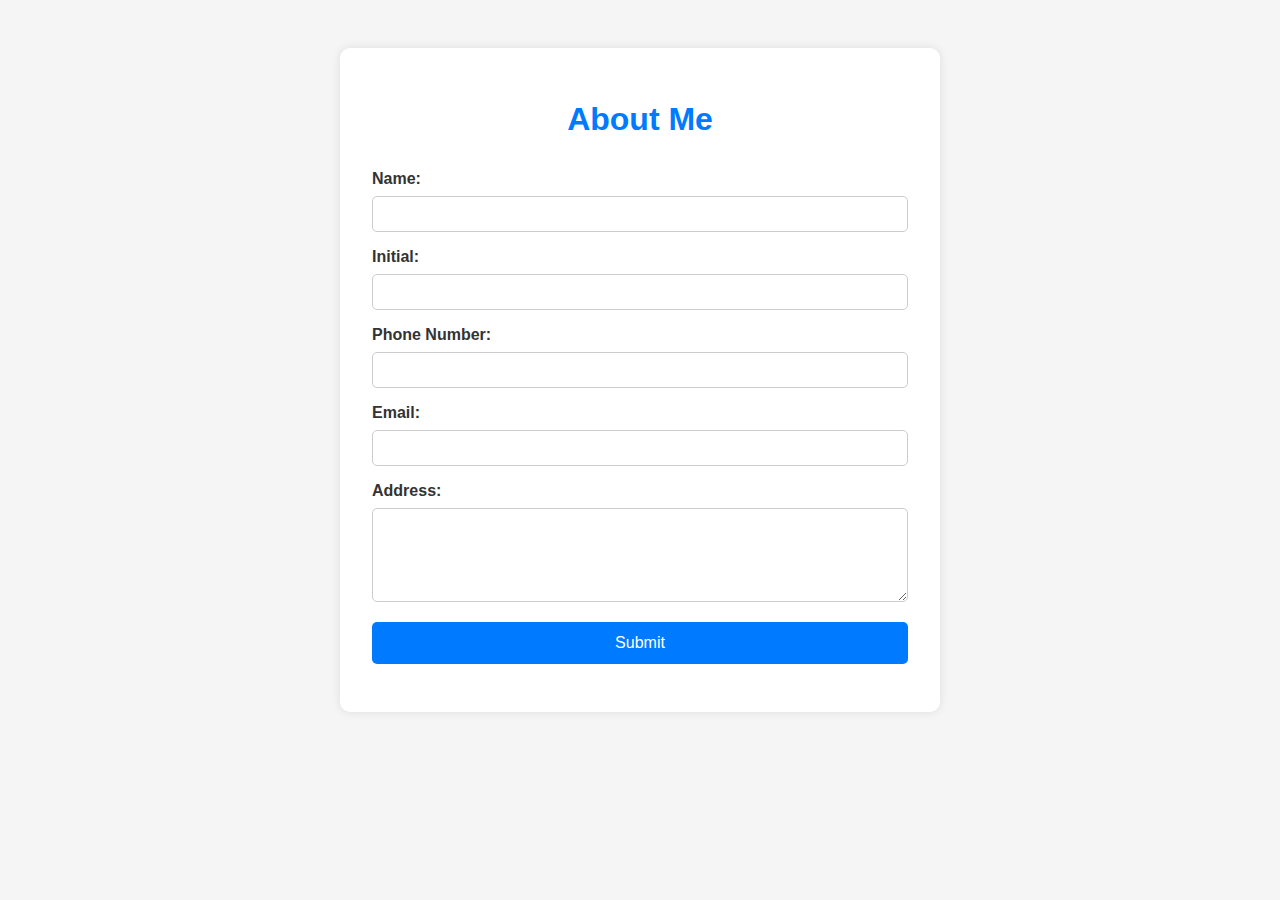
<file: about-me-style.html>
<!DOCTYPE html>
<html lang="en">

<head>
    <meta charset="UTF-8">
    <meta name="viewport" content="width=device-width, initial-scale=1.0">
    <title>About Me - Form</title>
    <link rel="stylesheet" href="about-me-style.css">
</head>

<body>
    <section class="about-me-section">
        <h1>About Me</h1>
        <form class="about-me-form">
            <div class="form-group">
                <label for="full-name">Name:</label>
                <input type="text" id="full-name" name="full-name" required>
            </div>

            <div class="form-group">
                <label for="initial">Initial:</label>
                <input type="text" id="initial" name="initial">
            </div>

            <div class="form-group">
                <label for="phone">Phone Number:</label>
                <input type="tel" id="phone" name="phone" pattern="[0-9]{10}" required>
            </div>

            <div class="form-group">
                <label for="email">Email:</label>
                <input type="email" id="email" name="email" required>
            </div>

            <div class="form-group">
                <label for="address">Address:</label>
                <textarea id="address" name="address" rows="4" required></textarea>
            </div>

            <div class="form-group">
                <button type="submit">Submit</button>
            </div>
        </form>
    </section>
</body>

</html>
</file>
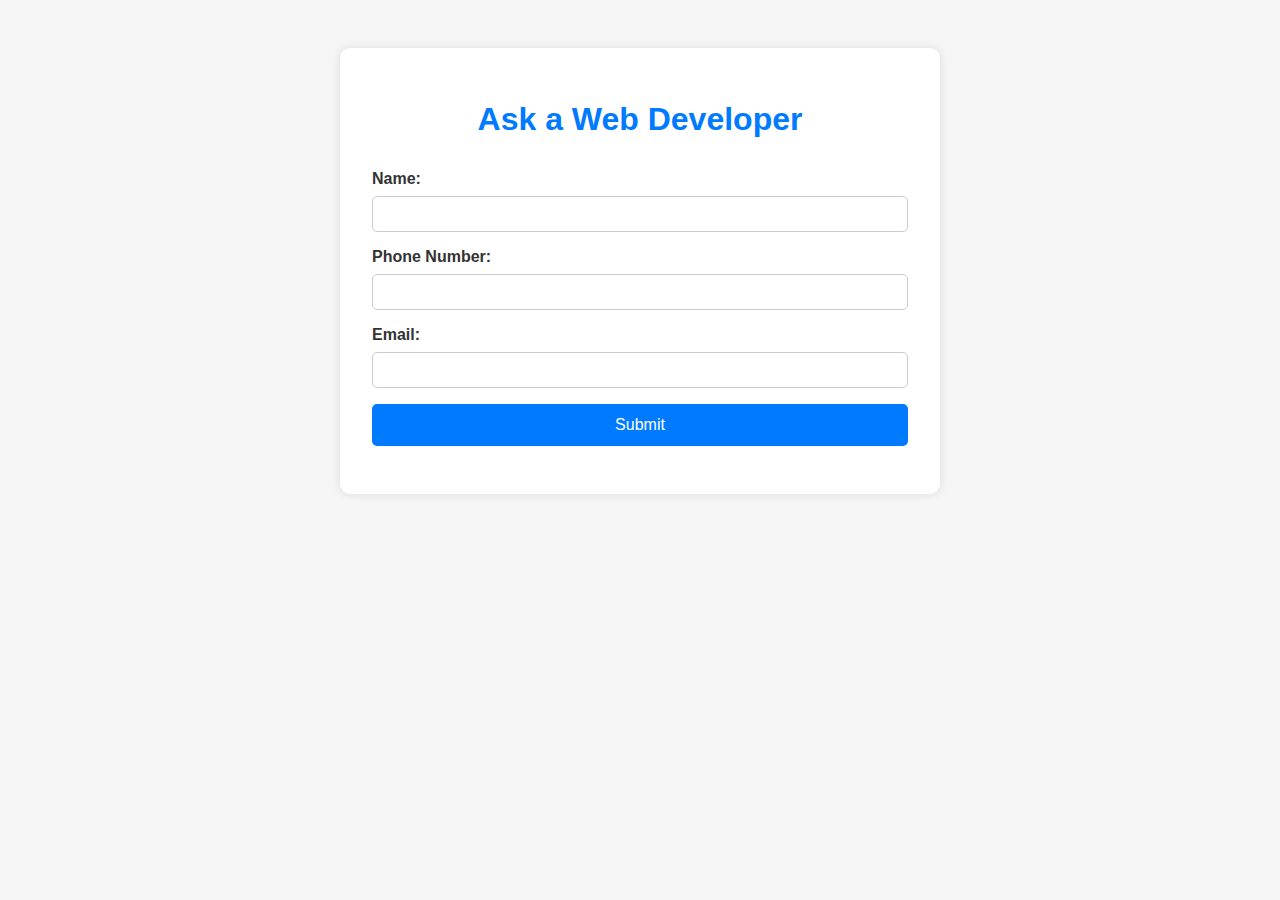
<file: developer-form-style.html>
<!DOCTYPE html>
<html lang="en">

<head>
    <meta charset="UTF-8">
    <meta name="viewport" content="width=device-width, initial-scale=1.0">
    <title>Ask a Web Developer</title>
    <link rel="stylesheet" href="developer-form-style.css">
</head>

<body>
    <section class="ask-doubts-section">
        <h1>Ask a Web Developer</h1>
        <form class="ask-doubts-form">
            <div class="form-group">
                <label for="name">Name:</label>
                <input type="text" id="name" name="name" required>
            </div>

            <div class="form-group">
                <label for="phone">Phone Number:</label>
                <input type="tel" id="phone" name="phone" pattern="[0-9]{10}" required>
            </div>

            <div class="form-group">
                <label for="email">Email:</label>
                <input type="email" id="email" name="email" required>
            </div>

            <div class="form-group">
                <button type="submit">Submit</button>
            </div>
        </form>
    </section>
</body>

</html>
</file>
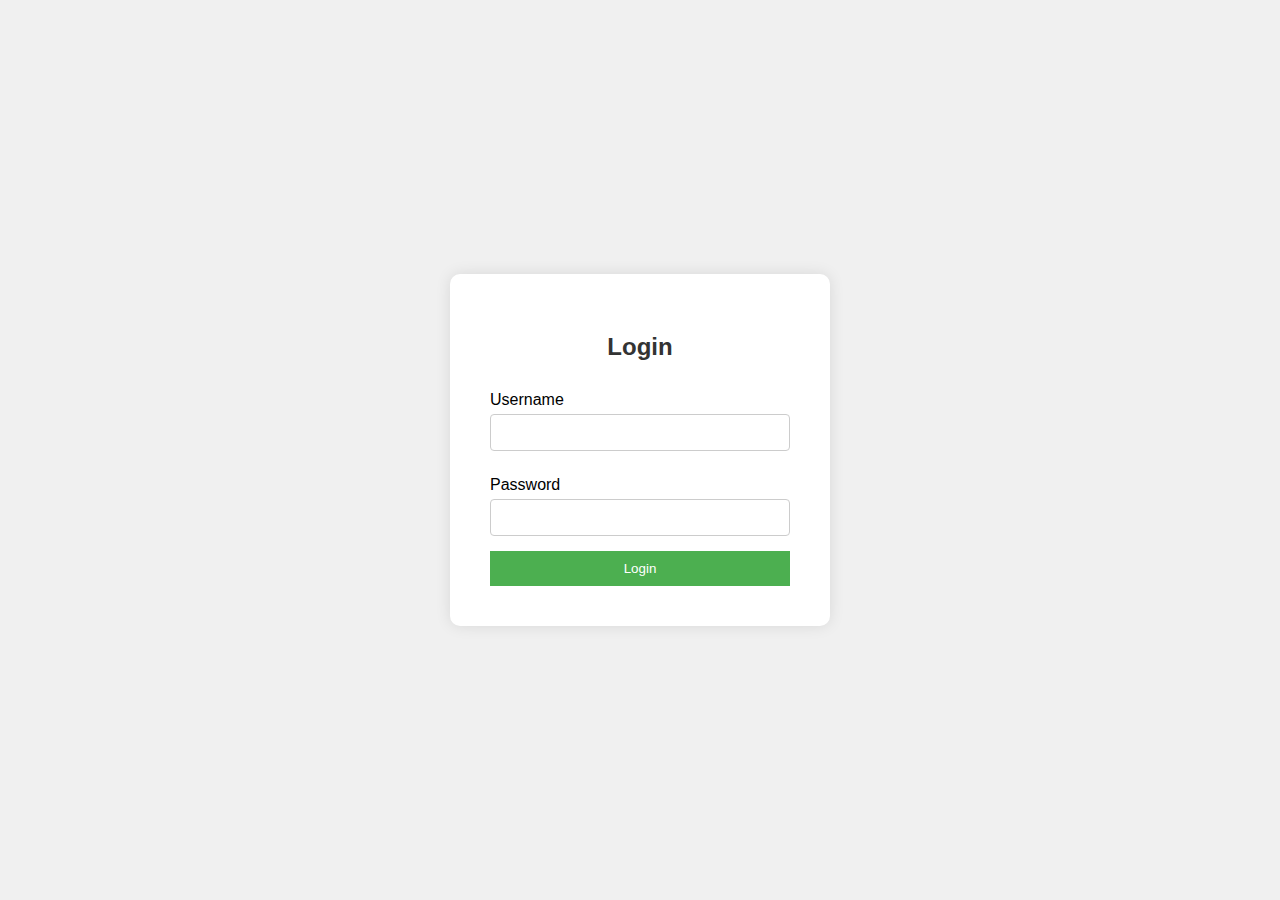
<file: login.html>
<!DOCTYPE html>
<html lang="en">
<head>
    <meta charset="UTF-8">
    <meta name="viewport" content="width=device-width, initial-scale=1.0">
    <title>Login</title>
    <link rel="stylesheet" href="login.css"> <!-- Link to the CSS file -->
</head>
<body>
    <div class="login-container">
        <form class="login-form">
            <h2>Login</h2>
            <label for="username">Username</label>
            <input type="text" id="username" name="username" required>
            
            <label for="password">Password</label>
            <input type="password" id="password" name="password" required>
            
            <input type="submit" value="Login">
        </form>
    </div>
</body>
</html>
</file>
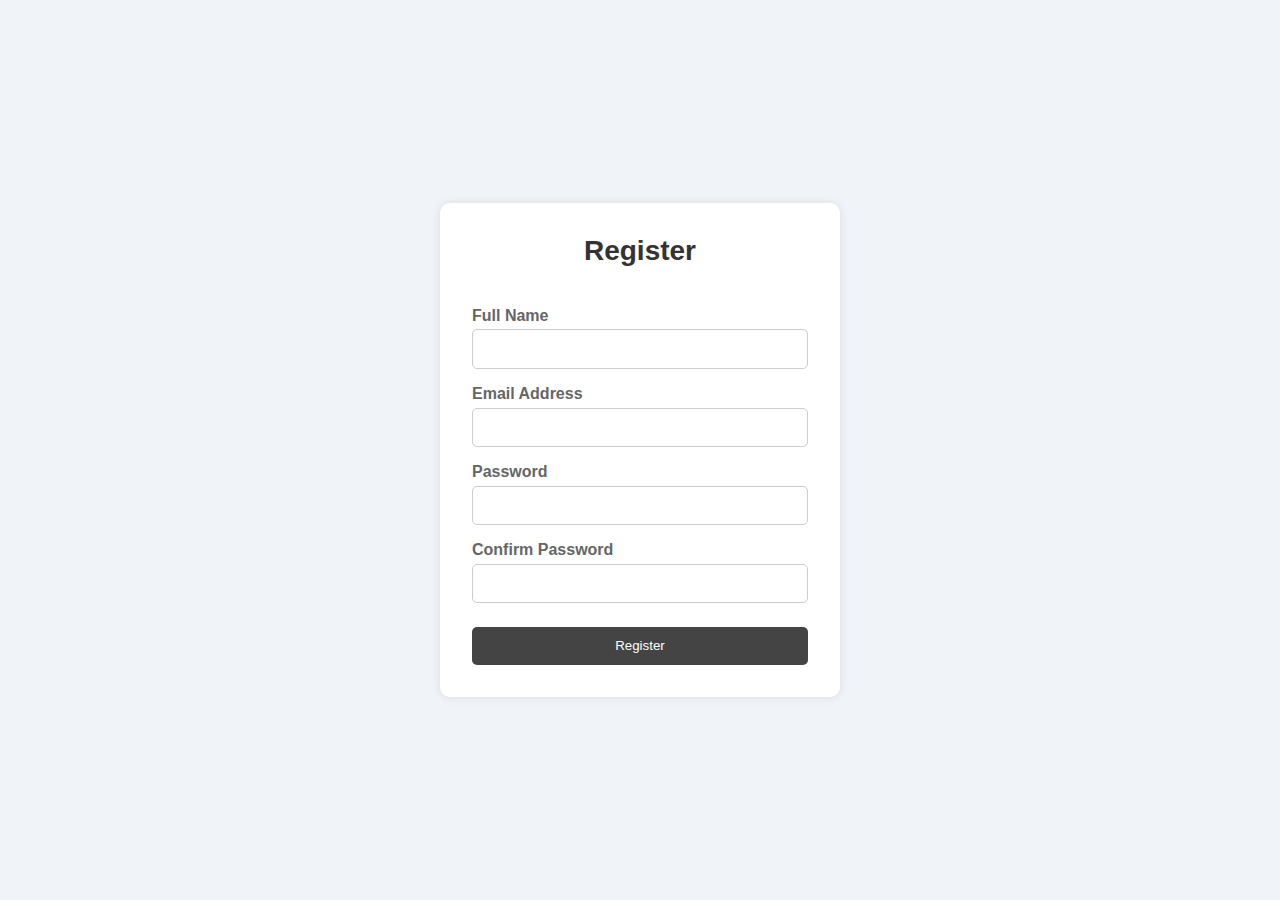
<file: register.html>
<!DOCTYPE html>
<html lang="en">
<head>
    <meta charset="UTF-8">
    <meta name="viewport" content="width=device-width, initial-scale=1.0">
    <title>Register</title>
    <link rel="stylesheet" href="register.css">
</head>
<body>
    <main>
        <div class="form-container">
            <h2>Register</h2>
            <form id="register-form">
                <label for="register-name">Full Name</label>
                <input type="text" id="register-name" name="register-name" required>

                <label for="register-email">Email Address</label>
                <input type="email" id="register-email" name="register-email" required>
                
                <label for="register-password">Password</label>
                <input type="password" id="register-password" name="register-password" required>
                
                <label for="register-confirm-password">Confirm Password</label>
                <input type="password" id="register-confirm-password" name="register-confirm-password" required>

                <button type="submit">Register</button>
            </form>
        </div>
    </main>
</body>
</html>
</file>
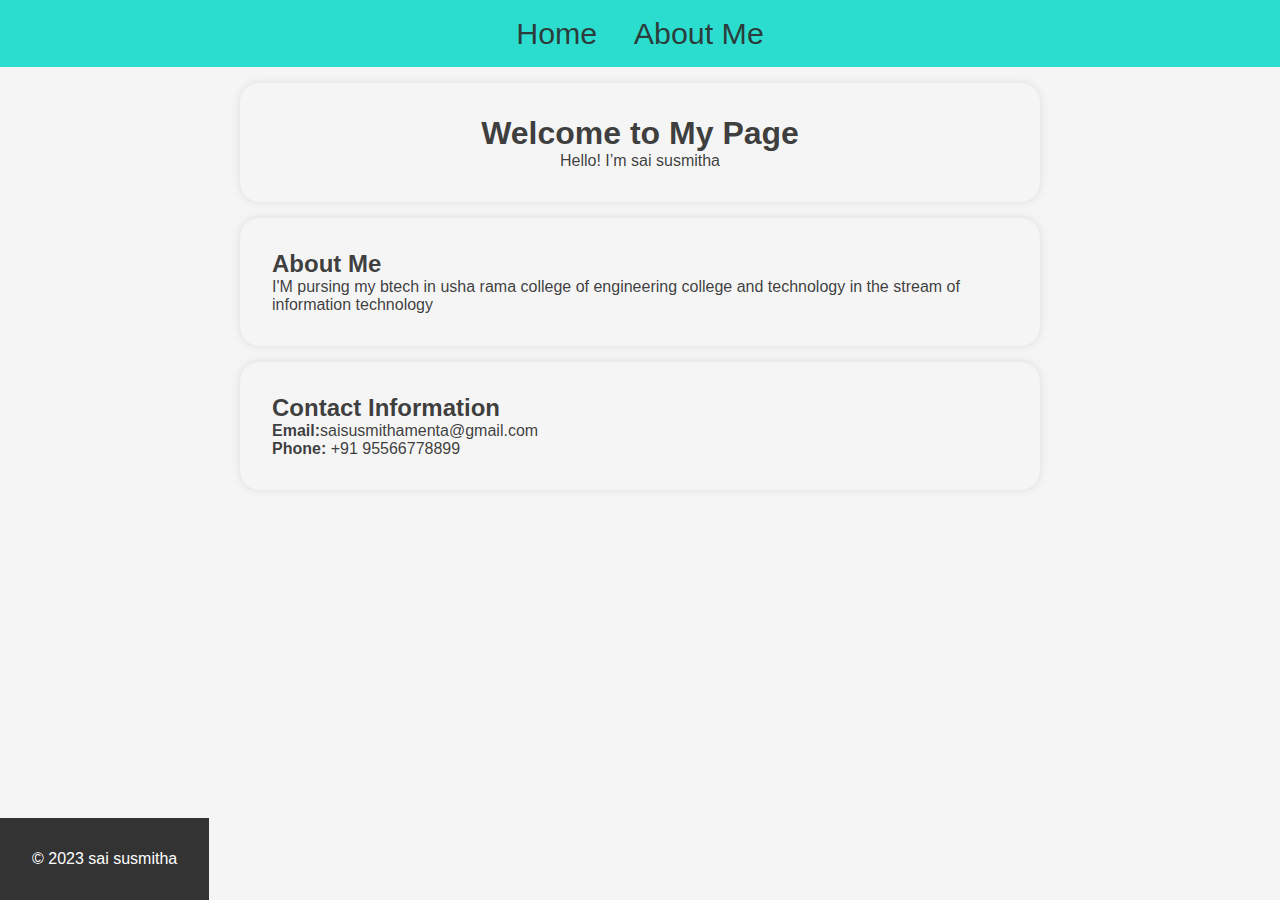
<file: selfintro.html>
<!DOCTYPE html>
<html lang="en">

<head>
    <meta charset="UTF-8">
    <meta name="viewport" content="width=device-width, initial-scale=1.0">
    <title>Self Introduction</title>
    <link rel="stylesheet" href="selfintro.css">
</head>

<body>
    <header>
        <nav class="navbar">
            <ul class="nav-list">
                <li class="nav-item"><a href="#home">Home</a></li>
                <li class="nav-item"><a href="about-me-style.html">About Me</a></li>
            </ul>
        </nav>
    </header>

    <section id="home" class="home-section">
        <h1>Welcome to My Page</h1>
        <p>Hello! I’m sai susmitha</p>
    </section>

    <section id="about" class="about-section">
        <h2>About Me</h2>
        <p>I'M pursing my btech in usha rama college of engineering college and technology in the stream of information technology
            </p>
            </section>
            
<section id="contact" class="contact-section">
        <h2>Contact Information</h2>
        <p><strong>Email:</strong>saisusmithamenta@gmail.com</p>
        <p><strong>Phone:</strong> +91 95566778899</p>
    </section>

    <footer class="footer">
        <p>&copy; 2023 sai susmitha</p>
    </footer>
</body>
</html>
</file>
<file: about-me-style.css>
* {
    box-sizing: border-box;
}

body {
    font-family: Arial, sans-serif;
    background-color: #f5f5f5;
    color: #333;
    margin: 0;
    padding: 0;
}

.about-me-section {
    max-width: 600px;
    margin: 3rem auto;
    padding: 2rem;
    background-color: #fff;
    border-radius: 10px;
    box-shadow: 0 0 10px rgba(0, 0, 0, 0.1);
}

h1 {
    text-align: center;
    color: #007BFF;
    margin-bottom: 2rem;
}

.form-group {
    margin-bottom: 1rem;
}

label {
    display: block;
    margin-bottom: 0.5rem;
    font-weight: bold;
}

input[type="text"],
input[type="tel"],
input[type="email"],
textarea {
    width: 100%;
    padding: 0.5rem;
    border: 1px solid #ccc;
    border-radius: 5px;
    font-size: 1rem;
    outline: none;
}

input[type="text"]:focus,
input[type="tel"]:focus,
input[type="email"]:focus,
textarea:focus {
    border-color: #007BFF;
}

button {
    width: 100%;
    padding: 0.75rem;
    border: none;
    border-radius: 5px;
    background-color: #007BFF;
    color: white;
    font-size: 1rem;
    cursor: pointer;
}

button:hover {
    background-color: #0056b3;
}
</file>
<file: developer-form-style.css>
* {
    box-sizing: border-box;
}

body {
    font-family: Arial, sans-serif;
    background-color: #f5f5f5;
    color: #333;
    margin: 0;
    padding: 0;
}

.ask-doubts-section {
    max-width: 600px;
    margin: 3rem auto;
    padding: 2rem;
    background-color: #fff;
    border-radius: 10px;
    box-shadow: 0 0 10px rgba(0, 0, 0, 0.1);
}

h1 {
    text-align: center;
    color: #007BFF;
    margin-bottom: 2rem;
}

.form-group {
    margin-bottom: 1rem;
}

label {
    display: block;
    margin-bottom: 0.5rem;
    font-weight: bold;
}

input[type="text"],
input[type="tel"],
input[type="email"] {
    width: 100%;
    padding: 0.5rem;
    border: 1px solid #ccc;
    border-radius: 5px;
    font-size: 1rem;
    outline: none;
}

input[type="text"]:focus,
input[type="tel"]:focus,
input[type="email"]:focus {
    border-color: #007BFF;
}

button {
    width: 100%;
    padding: 0.75rem;
    border: none;
    border-radius: 5px;
    background-color: #007BFF;
    color: white;
    font-size: 1rem;
    cursor: pointer;
}

button:hover {
    background-color: #0056b3;
}
</file>
<file: login.css>
body {
    font-family: 'Arial', sans-serif;
    background-color: #f0f0f0;
    display: flex;
    justify-content: center;
    align-items: center;
    height: 100vh;
    margin: 0;
}

.login-container {
    background-color: #ffffff;
    padding: 40px;
    border-radius: 10px;
    box-shadow: 0 0 15px rgba(0, 0, 0, 0.1);
    width: 300px;
}

.login-form {
    display: flex;
    flex-direction: column;
}

.login-form h2 {
    margin-bottom: 20px;
    color: #333;
    text-align: center;
}

.login-form label {
    margin: 10px 0 5px;
}

.login-form input[type="text"], 
.login-form input[type="password"] {
    padding: 10px;
    margin-bottom: 15px;
    border: 1px solid #ccc;
    border-radius: 4px;
    width: calc(100% - 22px);
}

.login-form input[type="submit"] {
    background-color: #4CAF50;
    color: white;
    border: none;
    padding: 10px;
    cursor: pointer;
}

.login-form input[type="submit"]:hover {
    background-color: #45a049;
}
</file>
<file: register.css>
/* styles.css */

body {
    font-family: Arial, sans-serif;
    background-color: #f0f4f8;
    margin: 0;
    padding: 0;
    display: flex;
    justify-content: center;
    align-items: center;
    height: 100vh;
}

main {
    width: 100%;
    max-width: 400px;
    padding: 1rem;
}

.form-container {
    background: #fff;
    padding: 2rem;
    border-radius: 10px;
    box-shadow: 0 0 10px rgba(0, 0, 0, 0.1);
}

h2 {
    margin-top: 0;
    font-size: 1.75rem;
    text-align: center;
    color: #333;
}

form {
    display: flex;
    flex-direction: column;
}

label {
    margin-top: 1rem;
    font-weight: bold;
    color: #666;
}

input[type="text"], input[type="email"], input[type="password"] {
    padding: 0.7rem;
    margin-top: 0.3rem;
    border: 1px solid #ccc;
    border-radius: 5px;
}

button[type="submit"] {
    background: #444;
    color: white;
    border: none;
    padding: 0.7rem;
    margin-top: 1.5rem;
    cursor: pointer;
    border-radius: 5px;
}

button[type="submit"]:hover {
    background: #666;
}
</file>
<file: selfintro.css>
* {
    box-sizing: border-box;
    margin: 0;
    padding: 0;
}

body {
    font-family: Arial, sans-serif;
    background-color: #f5f5f5;
    color: #333333ef;
}

.navbar {
    background-color: #2bddce;
    padding: 1rem;
    text-align: center;
}

.nav-list {
    list-style-type: none;
}

.nav-item {
    display: inline;
    margin: 0 1rem;
}

.nav-item a {
    color: rgba(43, 38, 38, 0.886);
    text-decoration: none;
    font-size: 1.9rem;
}

.nav-item a:hover {
    text-decoration: underline;
}

section {
    padding: 2rem;
    margin: 1rem auto;
    max-width: 800px;
    background-color: rgba(255, 255, 255, 0.059);
    border-radius: 20px;
    box-shadow: 0 0 10px rgba(0, 0, 0, 0.1);
}

.home-section {
    text-align: center;
}

.footer {
    background-color: #333;
    color: white;
    text-align: center;
    padding: 2rem;
    position: fixed;
    bottom: 0;
    width: 100%;
}
</file>
